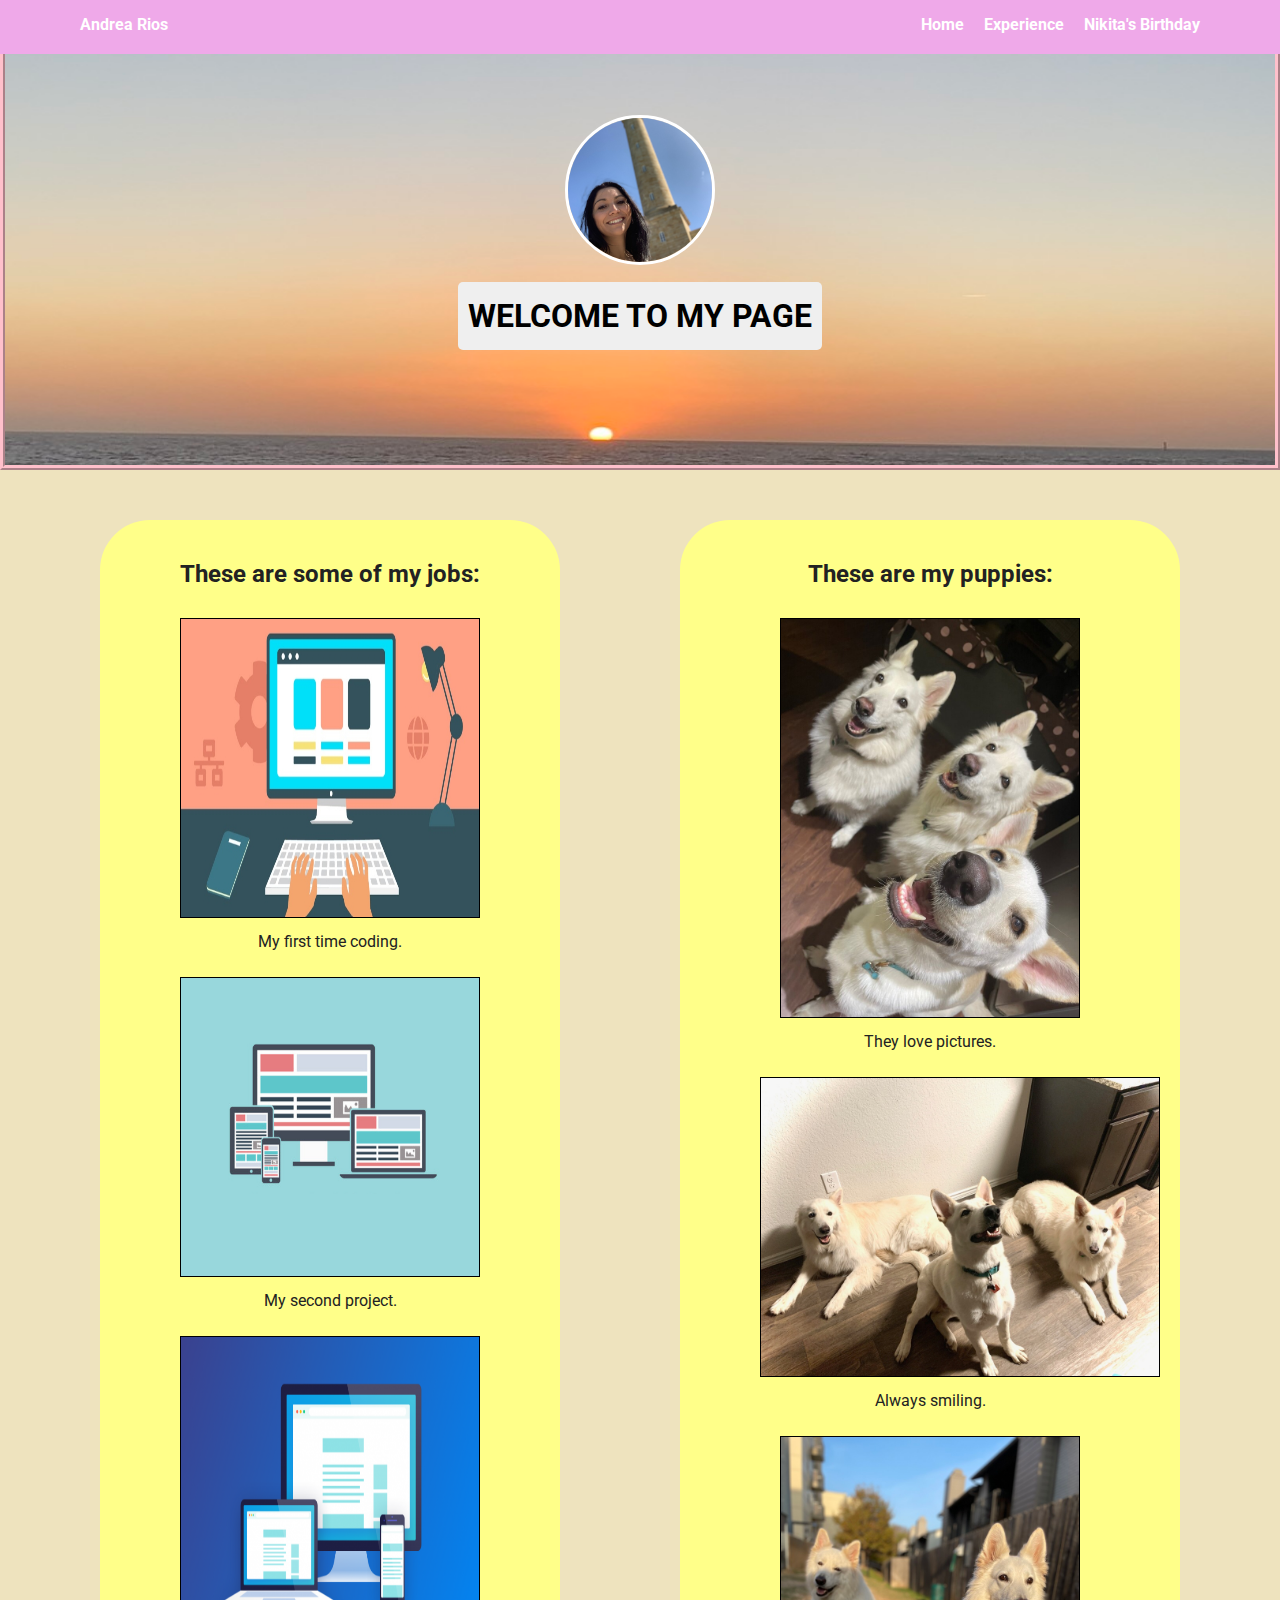
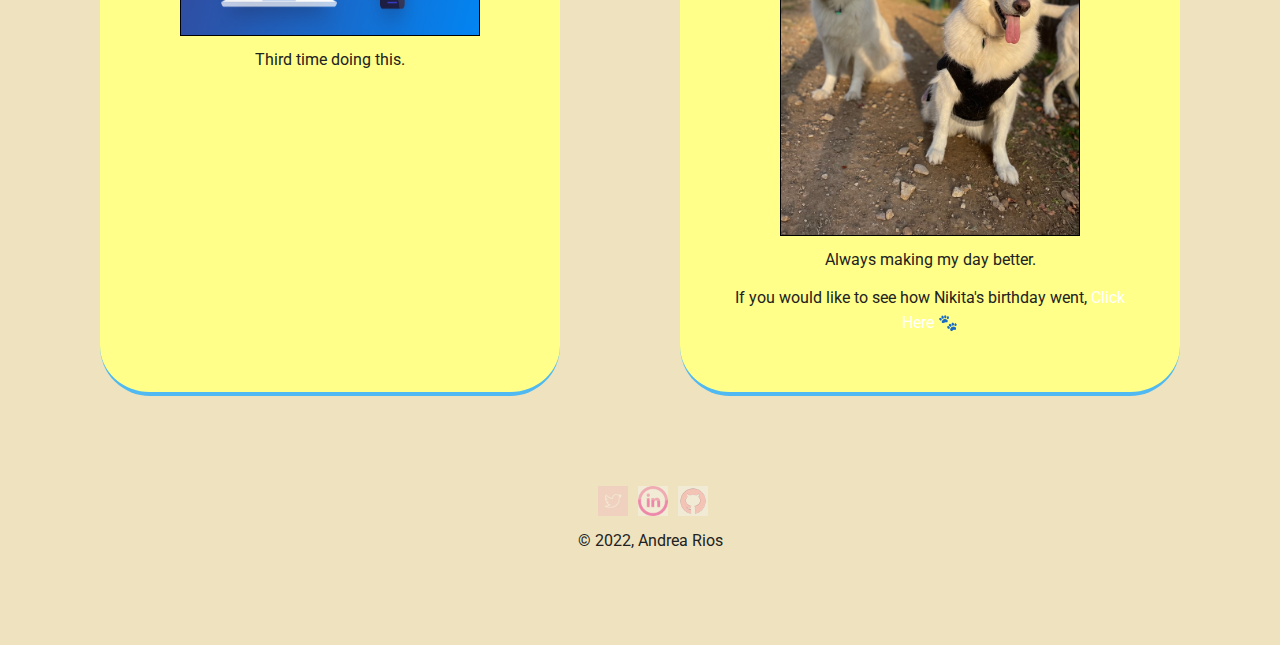
<file: experience.html>
<!doctype html>
<html lang="en">
<head>
  <meta charset="utf-8">
  <title>Experience</title>
  <meta name="viewport" content="width=device-width, initial-scale=1.0">
  <link rel="stylesheet" href="styles.css">
  <link href="https://fonts.googleapis.com/css?family=Muli%7CRoboto:400,300,500,700,900" rel="stylesheet"></head>

  <body>

    <nav class="main-nav">
        <ul class="nav">
          <li class="name">Andrea Rios</li>
          <li><a href="index.html">Home</a></li>
          <li><a href="experience.html">Experience</a></li>
          <li><a href="nikitabday.html">Nikita's Birthday</a></li>
        </ul>
    </nav>

    <header id="experienceheader">

      <img src="IMG/faroc.jpg" alt="Andrea in Spain" class="profile-image">
      <h1 class="tag welcome">WELCOME TO MY PAGE</h1>
    
    </header>


<main class="flex">
  

<section class="card"> 
  <h2> These are some of my jobs: </h2>
    <figure>
    <img src="IMG/j1.jpeg" class="first responsive-img" alt="first-job" title="First Job">
<figcaption>My first time coding.</figcaption>
</figure>

<figure>
    <img src="IMG/j2.png" class="second responsive-img" alt="second-job" title="Second Job">
<figcaption>My second project.</figcaption>
</figure>

<figure>
    <img src="IMG/j3.png" class="third responsive-img" alt="third-job" title="Third Job">
<figcaption>Third time doing this. </figcaption> 
</figure>
</section>

<section class="card"> 
  <h2> These are my puppies: </h2>
    <figure>
    <img src="IMG/b1.jpg" class="babies1 responsive-img" alt="babies" title="Always happy!">
<figcaption>They love pictures.</figcaption>
</figure>

<figure>
    <img src="IMG/b2.jpg" class="babies2 responsive-img" alt="babies" title="All love">
<figcaption>Always smiling.</figcaption>
</figure>

<figure>
    <img src="IMG/b3.jpg" class="babies3 responsive-img" alt="babies" title="Happiness">
<figcaption>Always making my day better. </figcaption> 
</figure>
<p>If you would like to see how Nikita's birthday went, <a href="nikitabday.html">Click Here &#x1f43e;</a> </p>
</section>

</main>

<footer>
  <ul>
      <li><a href="https://twitter.com/Andrea21992" target="blank_" class="social twitter">Twitter</a></li>
      <li><a href="https://www.linkedin.com/in/andrea-r-b28947235/" target="blank_" class="social linkedin">LinkedIn</a></li>
      <li><a href="https://github.com/andrea21992andrea" target="blank_" class="social github">Github</a></li>
    </ul>
    <p class="copyright">&copy; 2022, Andrea Rios</p>

</footer>

  </body>
 </html>
</file>
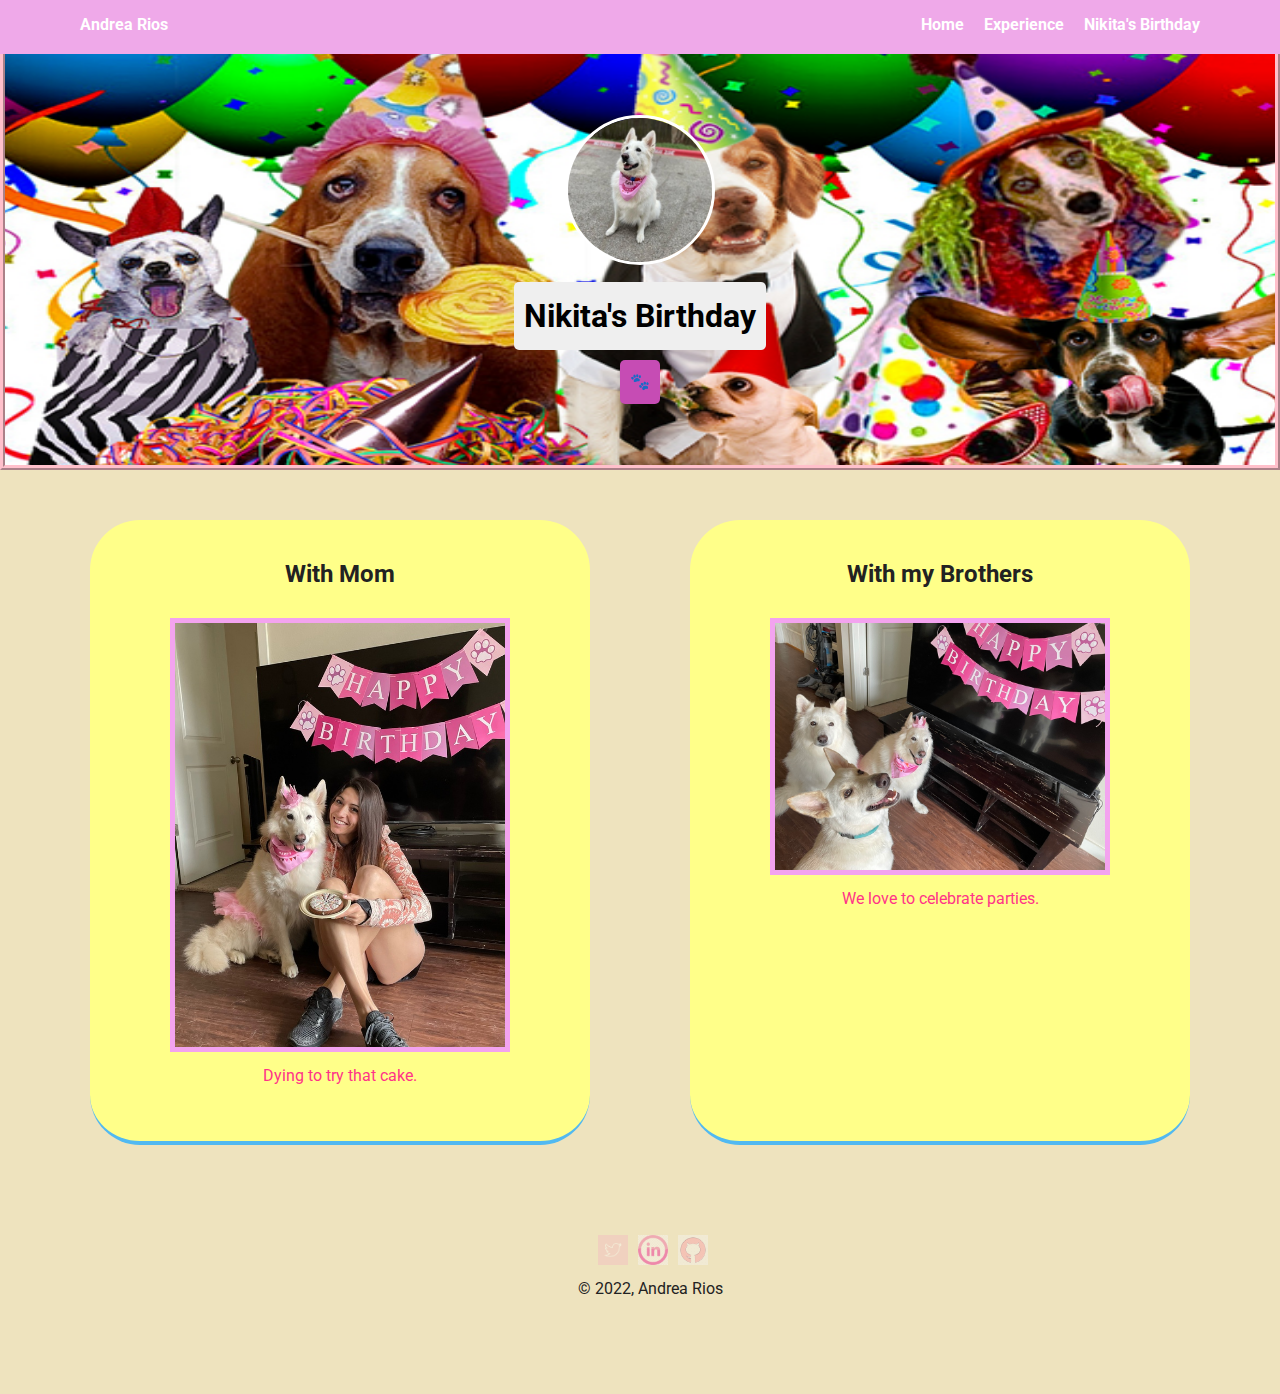
<file: nikitabday.html>
<!doctype html>
<html lang="en">
<head>
  <meta charset="utf-8">
  <title>Andrea Rios' Profile</title>
  <meta name="viewport" content="width=device-width, initial-scale=1.0">
  <link rel="stylesheet" href="styles.css">
  <link href="https://fonts.googleapis.com/css?family=Muli%7CRoboto:400,300,500,700,900" rel="stylesheet"></head>
  <body>

    <nav class="main-nav">
        <ul class="nav">
          <li class="name">Andrea Rios</li>
          <li><a href="index.html">Home</a></li>
          <li><a href="experience.html">Experience</a></li>
          <li><a href="nikitabday.html">Nikita's Birthday</a></li>
        </ul>
      </nav>

    <header id="nikitabday">
      <img src="IMG/n1.jpg" alt="Happy Nikita" class="profile-image">
      <h1 class="tag name">Nikita's Birthday</h1>
      <p class="tag paws"> &#x1f43e; </p>

    </header>

    <main class="flex">
      <section class="card">
        <h2>With Mom</h2>
        <figure>
            <img src="IMG/n2.jpg" class="cake responsive-img" alt="mom" title="Nikita and Mom">
        <figcaption id="cake">Dying to try that cake.</figcaption>
        </figure>
        </section> 

     
      <section class="card">
        <h2>With my Brothers </h2>
        <figure>
            <img src="IMG/n3.jpg" class="brothers responsive-img" alt="mom" title="Nikita and Mom">
        <figcaption id="bros">We love to celebrate parties.</figcaption>
        </figure>
      </section> 

    </main>
    <footer>
      <ul>
        <li><a href="https://twitter.com/Andrea21992" target="blank_" class="social twitter">Twitter</a></li>
        <li><a href="https://www.linkedin.com/in/andrea-r-b28947235/" target="blank_" class="social linkedin">LinkedIn</a></li>
        <li><a href="https://github.com/andrea21992andrea" target="blank_" class="social github">Github</a></li>
      </ul>
      <p class="copyright">&copy; 2022, Andrea Rios</p>
    </footer>
  </body>
  </html>
</file>
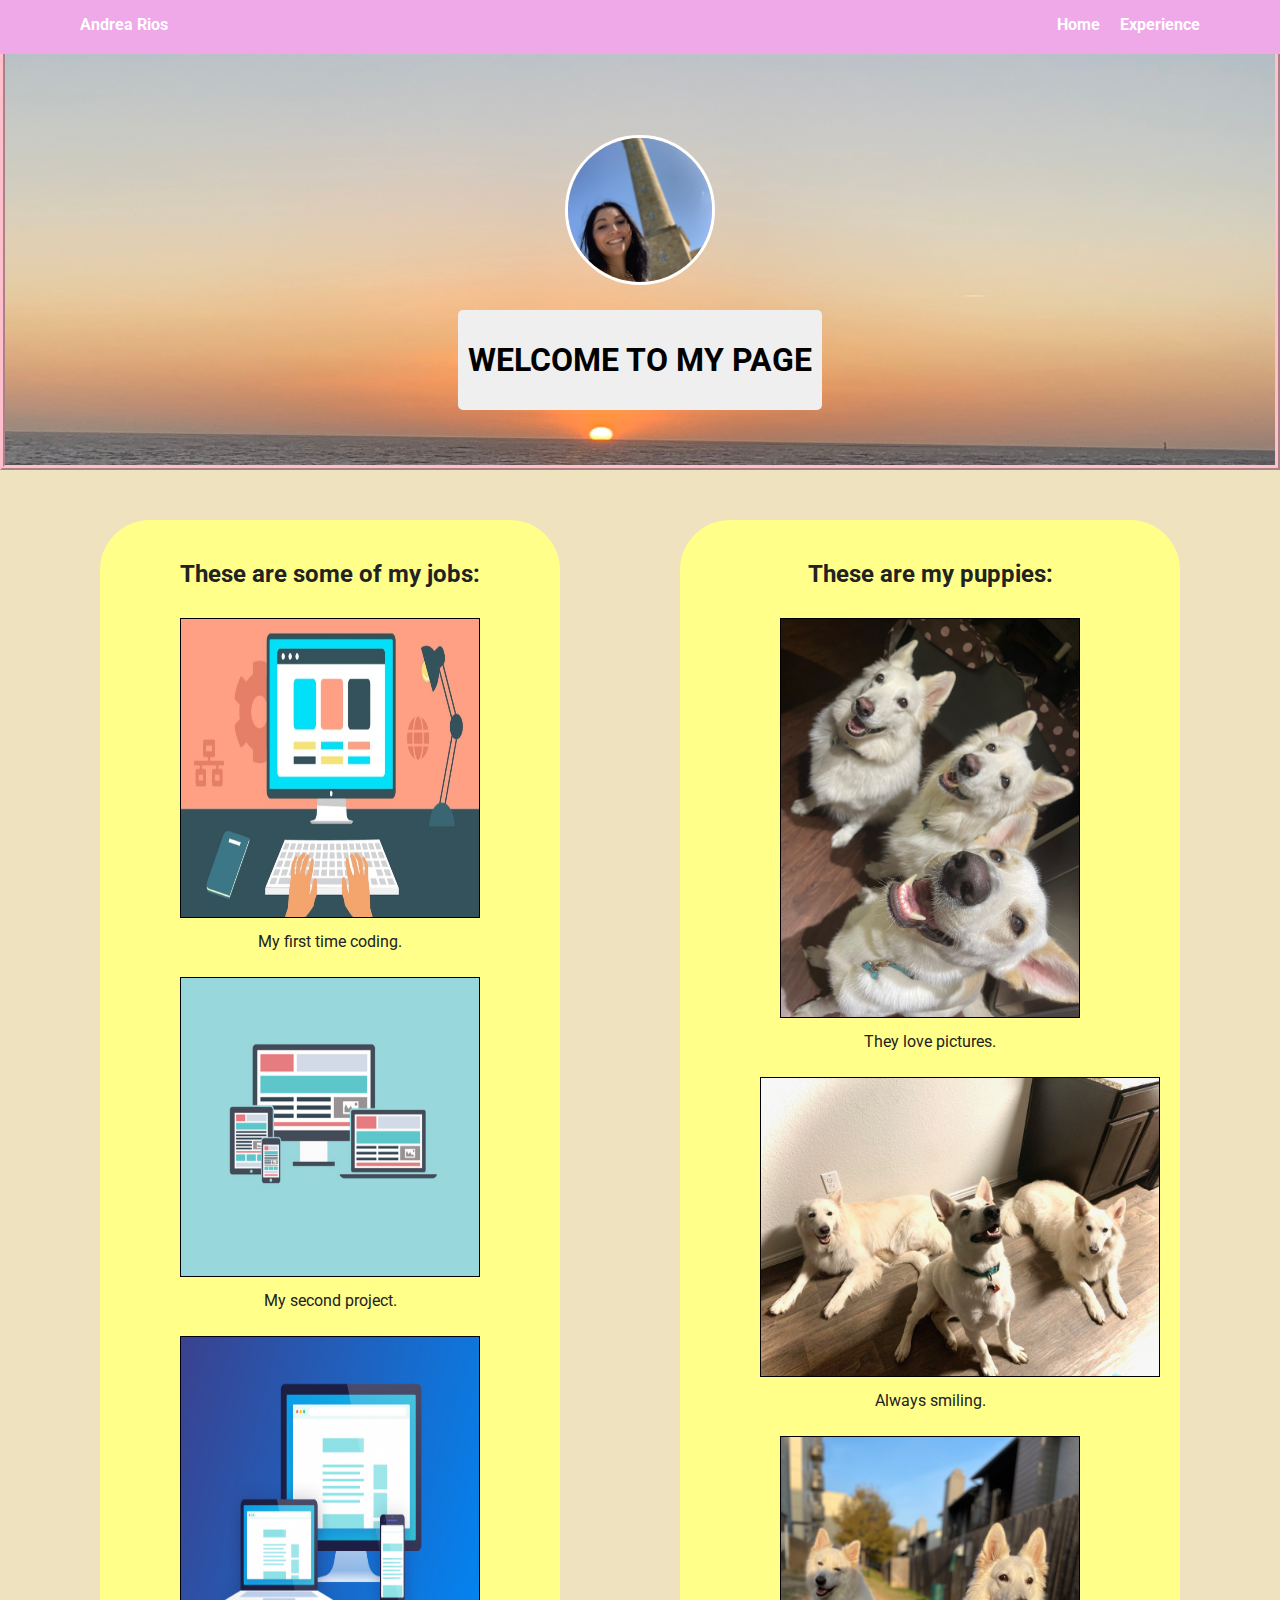
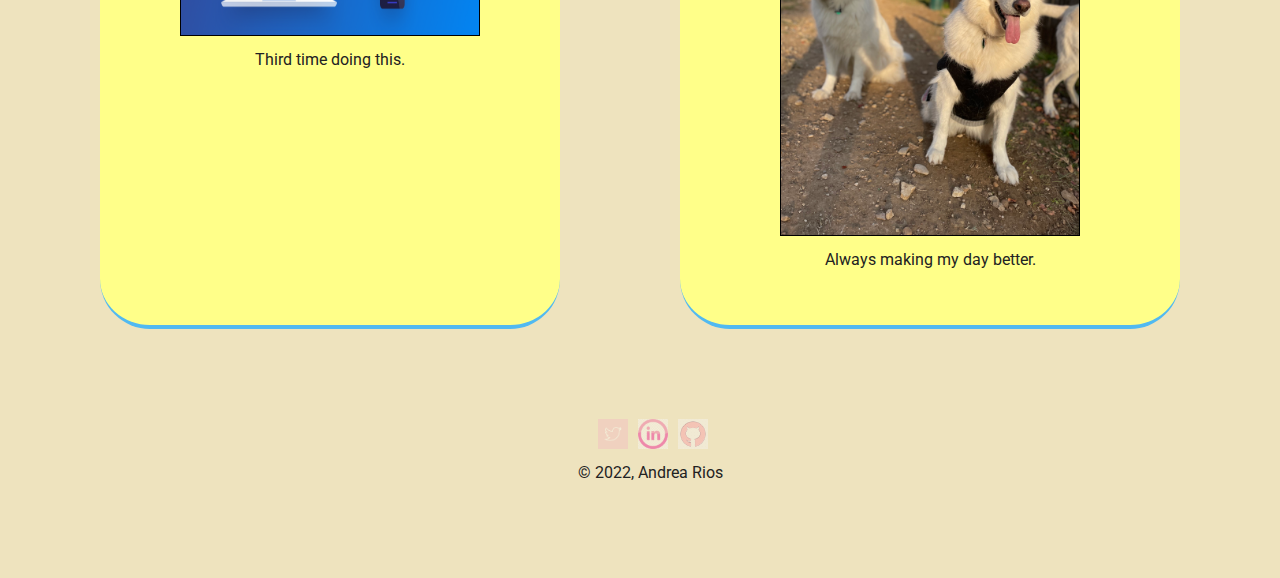
<file: Experience/experienceeh.html>
<!doctype html>
<html lang="en">
<head>
  <meta charset="utf-8">
  <title>Experience</title>
  <meta name="viewport" content="width=device-width, initial-scale=1.0">
  <link rel="stylesheet" href="experiencee.css">
  <link href="https://fonts.googleapis.com/css?family=Muli%7CRoboto:400,300,500,700,900" rel="stylesheet"></head>

  <body>

    <div class="main-nav">
        <ul class="nav">
          <li class="name">Andrea Rios</li>
          <li><a href="file:///Users/andrealrios/Desktop/CODING/TechdegreeU1%20Project/indexx.html">Home</a></li>
          <li><a href="#">Experience</a></li>
        </ul>
    </div>

    <header>

      <img src="eimg/faroc.jpg" alt="Andrea Traveler" class="profile-pic">
      <h1 class="tag welcome">WELCOME TO MY PAGE</h1>
    
    </header>


<main class="flex">
  

<div class="card"> 
  <h2> These are some of my jobs: </h2>
    <figure>
    <img src="eimg/j1.jpeg" class="first responsive-img" alt="first-job" title="First Job">
<figcaption>My first time coding.</figcaption>
</figure>

<figure>
    <img src="eimg/j2.png" class="second responsive-img" alt="second-job" title="Second Job">
<figcaption>My second project.</figcaption>
</figure>

<figure>
    <img src="eimg/j3.png" class="third responsive-img" alt="third-job" title="Third Job">
<figcaption>Third time doing this. </figcaption> 
</figure>
</div>

<div class="card"> 
  <h2> These are my puppies: </h2>
    <figure>
    <img src="eimg/b1.jpg" class="babies1 responsive-img" alt="babies" title="Always happy!">
<figcaption>They love pictures.</figcaption>
</figure>

<figure>
    <img src="eimg/b2.jpg" class="babies2 responsive-img" alt="babies" title="All love">
<figcaption>Always smiling.</figcaption>
</figure>

<figure>
    <img src="eimg/b3.jpg" class="babies3 responsive-img" alt="babies" title="Happiness">
<figcaption>Always making my day better. </figcaption> 
</figure>
</div>

</main>

  </body>
  <footer>
    <ul>
        <li><a href="https://twitter.com/Andrea21992" target="blank_" class="social twitter">Twitter</a></li>
        <li><a href="https://www.linkedin.com/in/andrea-r-b28947235/" target="blank_" class="social linkedin">LinkedIn</a></li>
        <li><a href="https://github.com/andrea21992andrea" target="blank_" class="social github">Github</a></li>
      </ul>
      <p class="copyright">&copy; 2022, Andrea Rios</p>
  
 </footer>
</file>
<file: styles.css>
/* Global Layout Set-up */
* { 
  box-sizing: border-box;
}
  
body {
  margin: 0;
  padding: 0;
  text-align: center;
  font-family: 'Roboto', sans-serif;
  color: #222;
  background: #eee3be;
}
/* Link Styles */

a {
  text-decoration: none;
  color: rgb(255, 255, 255);
}
a:hover {
  color: #ff3388;
}

/* Section Styles */

.main-nav {
  width: 100%;
  background: rgb(239, 169, 233);
  min-height: 30px;
  padding: 10px;
  position: fixed;
  text-align: center;
}
.nav {
  display: flex;
  justify-content: space-around;
  font-weight: 700;
  list-style-type: none;
  margin: 0 auto;
  padding: 0;
}

.nav .name {
    display: block;
    margin-right: auto;
    color: rgb(255, 255, 255);
}
.nav li {
  padding: 5px 10px 10px 10px;
}
.nav a {
  transition: all .5s;
}
.nav a:hover {
  color: white
}

header {
  text-align: center;
  background: url('IMG/chipiona.jpg') no-repeat top center ;
  background-size: cover;
  overflow: hidden;
  padding-top: 60px;
  border: thick ridge pink ;
}

#experienceheader {
  text-align: center;
  background: url('IMG/sol.jpg') no-repeat top center ;
  background-size: 1450px 800px;
  overflow: hidden;
  padding-top: 60px;
  border: thick ridge pink ;
}

#extra {
  color:rgb(18, 11, 11)
}
#nikitabday {
  text-align: center;
  background: url('IMG/bdayparty.jpeg') no-repeat top center ;
  background-size: 1450px 600px;
  overflow: hidden;
  padding-top: 60px;
  border: thick ridge pink ;
}

#cake {
  color: #ff3388;
}

header {
  line-height: 1.5;
}
header .profile-image {
  margin-top: 50px;
  width: 150px;
  height: 150px;
  border-radius: 50%;
  border: 3px solid white;
  transition: all .5s;
}
header .profile-image:hover {
  transform: scale(2) rotate(360deg);
}

#bros {
  color: #ff3388;
}

.brothers {
  width: 300px;
    height: 400px;
    border: thick solid rgb(243, 163, 239);
    margin: 10px 0;
}

.cake {
  width: 300px;
    height: 400px;
    border: thick solid rgb(243, 163, 239);
    margin: 10px 0;
}

.profile-image {
  object-fit: cover;
    }

.tag {
  background-color: #efefef;
  color: black;
  padding: 10px;
  border-radius: 5px;
  display: table;
  margin: 10px auto;
} 
.location {
  background-color: rgb(184, 226, 248);
  color: rgb(18, 11, 11);
}

.paws {
  background-color: rgb(198, 76, 180);
  color: rgb(235, 181, 241);
}

.card {
  margin: 30px;
  padding: 20px 40px 40px;
  max-width: 500px;
  text-align: center;
  background: rgb(255, 255, 137);
  border-bottom: 4px solid rgb(81, 185, 241);
  border-radius: 50px;
  transition: all .5s;
}
.card:hover {
  border-color: #ff99ff;
}

#aboutme {
  color: #8441dc;
}

ul.skills {
  padding: 0;
  text-align: center;
}

.skills li {
  border-radius: 6px;
  display: inline-block;
  background: #ff9904;
  color: white;
  padding: 5px 10px;
  margin: 2px;
}

.skills li:nth-child(odd) {
  background: #0399ff;
}

footer {
  width: 100%;
  min-height: 30px;
  padding: 20px 0 40px 20px;
}

footer .copyright {
  top: -8px;
  font-size: .75em;
}

footer ul {
  list-style-type: none;
  margin: 0;
  padding: 0;
}

footer ul li {
  display: inline-block;
}

a.social {
  display: inline-block;
  text-indent: -9999px;
  margin-left: 5px;
  width: 30px;
  height: 30px;
  background-size: 30px 30px;
  opacity: .4;
  transition: all .5s;
}
a.twitter {
  background-image: url(IMG/twitterpink.jpeg);
}
a.linkedin {
  background-image: url(IMG/linkedinpink.png);
}
a.github {
  background-image: url(IMG/githubpink.jpeg);
}
a.social:hover {
  opacity: 5;
}
.clearfix {
  clear: both;
}

.responsive-img {
  width: 100%;
  height: auto;
  }

/* Styles for larger screens */
@media screen and (min-width: 720px) {
  
  .flex {
      display: -ms-flexbox;      /* TWEENER - IE 10 */
      display: flex; 
      max-width: 1200px;
      -ms-flex-pack: distribute;
      justify-content: space-around;
      margin: 0 auto;
  }

  header {
    min-height: 470px;
  }

  .nav {
    max-width: 1200px;
    padding: 0 30px;
  }


  main {
    padding-top: 20px;
  }

  main p {
    line-height: 1.6em;
  }

  footer {
    font-size: 1.3em;
    max-width: 1200px;
    margin: 40px auto;
  }

  .first {
    width: 300px;
    height: 300px;
    border: 1px solid #000;
    margin: 10px 0;
}

.second {
    width: 300px;
    height: 300px;
    border: 1px solid #000;
    margin: 10px 0;
}
.third {
width: 300px;
height: 300px;
border: 1px solid #000;
margin: 10px 0;
}

.babies1 {
width: 300px;
height: 400px;
border: 1px solid #000;
margin: 10px 0;
}

.babies2 {
width: 400px;
height: 300px;
border: 1px solid #000;
margin: 10px 0;
}

.babies3 {
width: 300px;
height: 400px;
border: 1px solid #000;
margin: 10px 0;
}

}
</file>
<file: Experience/experiencee.css>
/* Global Layout Set-up */
* { 
    box-sizing: border-box;
  }
    
  body {
    margin: 0;
    padding: 0;
    text-align: center;
    font-family: 'Roboto', sans-serif;
    color: #222;
    background: #eee3be;
  }
  /* Link Styles */
  
  a {
    text-decoration: none;
    color: rgb(255, 255, 255);
  }
  a:hover {
    color: #ff3388;
  }
  
  /* Section Styles */
  
  .main-nav {
    width: 100%;
    background: rgb(239, 169, 233);
    min-height: 30px;
    padding: 10px;
    position: fixed;
    text-align: center;
  }
  .nav {
    display: flex;
    justify-content: space-around;
    font-weight: 700;
    list-style-type: none;
    margin: 0 auto;
    padding: 0;
  }
  
  .nav .name {
      display: block;
      margin-right: auto;
      color: rgb(255, 255, 255);
  }
  .nav li {
    padding: 5px 10px 10px 10px;
  }
  .nav a {
    transition: all .5s;
  }
  .nav a:hover {
    color: white
  }
  
  header {
    text-align: center;
    background: url('eimg/sol.jpg') no-repeat top center ;
    background-size: 1450px 800px; 
    overflow: scroll;
    padding-top: 80px;
    border: thick ridge pink ;
  }
  header {
    line-height: 2.5;
  }
  header .profile-pic {
    margin-top: 50px;
    width: 150px;
    height: 150px;
    object-position: center;
    border-radius: 50%;
    border: 3px solid rgb(255, 255, 255);
    transition: all .5s;
  }
  header .profile-pic:hover {
    transform: scale(5) rotate(360deg);
  }

  .profile-pic {
object-fit: cover;
  }

  .tag {
    background-color: #efefef;
    color: black;
    padding: 10px;
    border-radius: 5px;
    display: table;
    margin: 10px auto;
  } 
 
  
  .card {
    margin: 30px;
    padding: 20px 40px 40px;
    max-width: 500px;
    text-align: center;
    background: rgb(255, 255, 137);
    border-bottom: 4px solid rgb(81, 185, 241);
    border-radius: 50px;
    transition: all .5s;
  }
  .card:hover {
    border-color: #ff99ff;
  }
  
  
  
  footer {
    width: 100%;
    min-height: 30px;
    padding: 20px 0 40px 20px;
  }
  
  footer .copyright {
    top: -8px;
    font-size: .75em;
  }
  
  footer ul {
    list-style-type: none;
    margin: 0;
    padding: 0;
  }
  
  footer ul li {
    display: inline-block;
  }
  
  a.social {
    display: inline-block;
    text-indent: -9999px;
    margin-left: 5px;
    width: 30px;
    height: 30px;
    background-size: 30px 30px;
    opacity: .4;
    transition: all .5s;
  }
  a.twitter {
    background-image: url(../IMGG/twitterpink.jpeg);
  }
  a.linkedin {
    background-image: url(../IMGG/linkedinpink.png);
  }
  a.github {
    background-image: url(../IMGG/githubpink.jpeg);
  }
  a.social:hover {
    opacity: 5;
  }
  .clearfix {
    clear: both;
  }
  
  .responsive-img {
    width: 100%;
    height: auto;
    }
    
  /* Styles for larger screens */
  @media screen and (min-width: 720px) {
    
    .flex {
        display: -ms-flexbox;      /* TWEENER - IE 10 */
        display: flex; 
        max-width: 1200px;
        -ms-flex-pack: distribute;
        justify-content: space-around;
        margin: 0 auto;
    }
  
    header {
      min-height: 470px;
    }
  
    .nav {
      max-width: 1200px;
      padding: 0 30px;
    }
  
  
    main {
      padding-top: 20px;
    }
  
    main p {
      line-height: 1.6em;
    }
  
    footer {
      font-size: 1.3em;
      max-width: 1200px;
      margin: 40px auto;
    }

    .first {
        width: 300px;
        height: 300px;
        border: 1px solid #000;
        margin: 10px 0;
    }

    .second {
        width: 300px;
        height: 300px;
        border: 1px solid #000;
        margin: 10px 0;
    }
  .third {
    width: 300px;
    height: 300px;
    border: 1px solid #000;
    margin: 10px 0;
  }
  
  .babies1 {
    width: 300px;
    height: 400px;
    border: 1px solid #000;
    margin: 10px 0;
  }

  .babies2 {
    width: 400px;
    height: 300px;
    border: 1px solid #000;
    margin: 10px 0;
  }

  .babies3 {
    width: 300px;
    height: 400px;
    border: 1px solid #000;
    margin: 10px 0;
  }

  

  }
</file>
